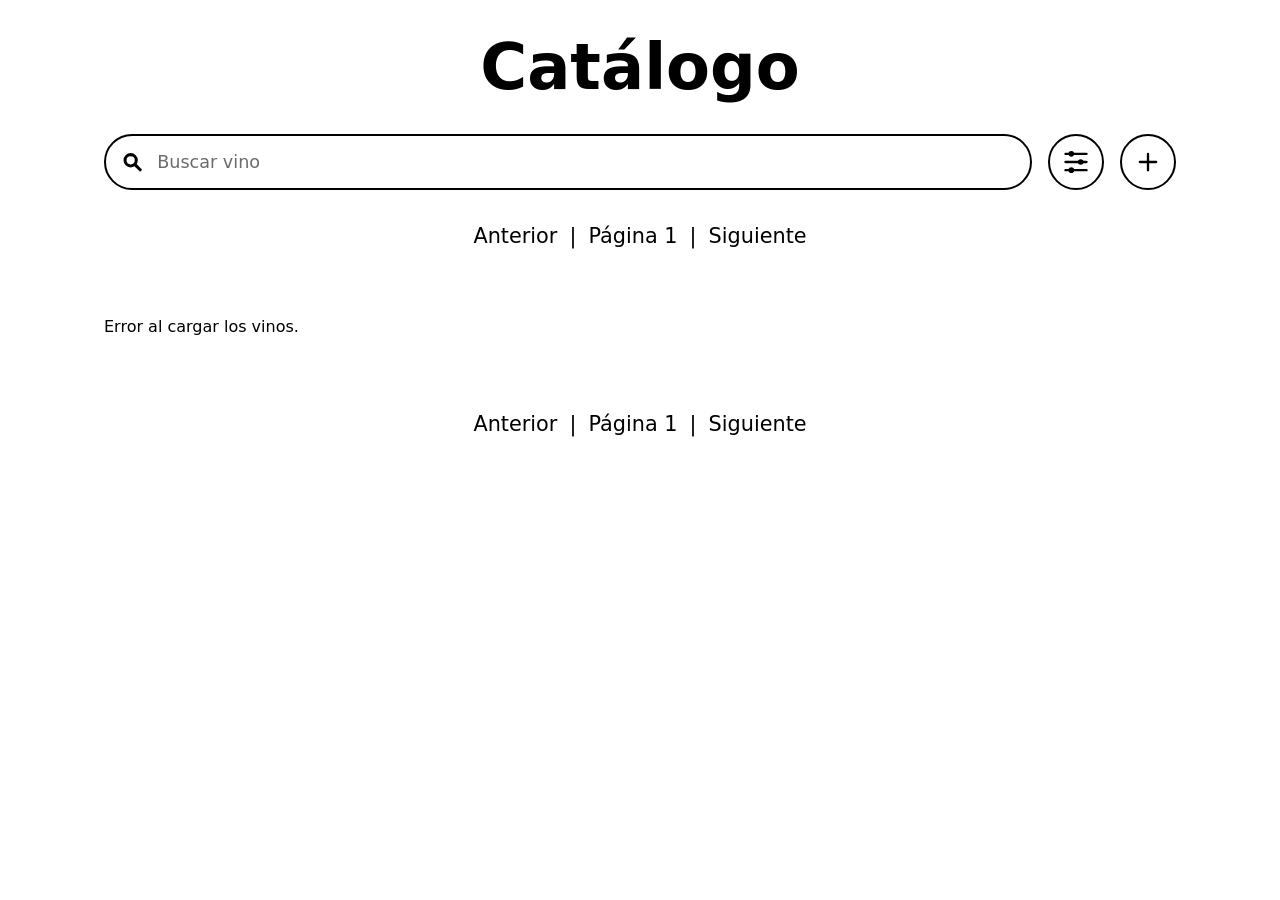
<file: front/index.html>
<!DOCTYPE html>
<html lang="es">
<head>
  <meta charset="utf-8">
  <meta name="viewport" content="width=device-width, initial-scale=1">
  <title>Catálogo de vinos</title>
  <link rel="stylesheet" href="styles.css">
</head>
<body>
  <main class="pagina">
    <h1 class="titulo">Catálogo</h1>

    <div class="herramientas">
      <form class="buscador" role="search" action="#">
        <label class="solo-lectores" for="buscar">Buscar vino</label>
        <svg class="buscador__icono" viewBox="0 0 24 24" aria-hidden="true">
          <circle cx="10" cy="10" r="6.5" fill="none" stroke="currentColor" stroke-width="3.5"/>
          <path d="M15 15l6 6" stroke="currentColor" stroke-width="3.5" stroke-linecap="round"/>
        </svg>
        <input id="buscar" type="search" name="q" placeholder="Buscar vino">
      </form>

      <button class="filtro" type="button" aria-label="Filtrar vinos">
        <svg viewBox="0 0 24 24" aria-hidden="true">
          <path d="M3 5h18M3 12h18M3 19h18" stroke="currentColor" stroke-width="2" stroke-linecap="round"/>
          <circle cx="8" cy="5" r="2.4" fill="currentColor"/>
          <circle cx="16" cy="12" r="2.4" fill="currentColor"/>
          <circle cx="8" cy="19" r="2.4" fill="currentColor"/>
        </svg>
      </button>
      <div class="contenedor-mas" style="position: relative;">
        <!--botón + -->
        <button type="button" id="btn-opciones-mas" class="filtro btn-mas" aria-label="Opciones de creación">
          <svg viewBox="0 0 24 24" fill="none" stroke="currentColor" stroke-width="2">
            <path stroke-linecap="round" stroke-linejoin="round" d="M12 5v14M5 12h14"/>
          </svg>
        </button>
        
        <!-- El menú desplegable oculto -->
        <ul id="menu-mas" class="menu-mas">
          <li>
            <a href="agregar.html">Nuevo Vino</a>
          </li>
          <li>
            <a href="transferencias.html">Transferencias</a>
          </li>
          <li>
            <a href="tablero.html">Tablero</a>
          </li>
        </ul>
      </div>
    </div>

<!-- Panel de Filtros -->
    <div id="panel-filtros" class="panel-filtros" style="display: none;">
      <div class="grupo-filtro">
        <label for="filtro-tipo">Tipo</label>
        <select id="filtro-tipo">
          <option value="">Todos</option>
          <option value="tinto">Tinto</option>
          <option value="blanco">Blanco</option>
          <option value="rosado">Rosado</option>
        </select>
      </div>
      <div class="grupo-filtro">
        <label for="filtro-cepa">Cepa</label>
        <input type="text" id="filtro-cepa" placeholder="Ej. Malbec">
      </div>
      <div class="grupo-filtro">
        <label for="filtro-bodega">Bodega (CUIT)</label>
        <input type="text" id="filtro-bodega" placeholder="Ej. 30-11111111-1">
      </div>
      <div class="grupo-filtro">
        <label for="filtro-anada">Añada</label>
        <input type="number" id="filtro-anada" placeholder="Ej. 2022">
      </div>
      <button id="btn-aplicar-filtros" class="btn-primario">Aplicar</button>
      <button id="btn-limpiar-filtros" class="btn-secundario">Limpiar</button>
    </div>
    
<!-- Paginación Arriba -->
    <nav class="paginacion" aria-label="Paginación superior" style="margin-top: 2rem; margin-bottom: 2rem;">
      <ul>
        <li><a href="#" class="btn-anterior" onclick="cambiarPagina(-1); return false;" rel="prev">Anterior</a></li>
        <li><span class="texto-pagina" aria-current="page">Página 1</span></li>
        <li><a href="#" class="btn-siguiente" onclick="cambiarPagina(1); return false;" rel="next">Siguiente</a></li>
      </ul>
    </nav>

    <ul class="lista" id="contenedor-vinos">
      <!-- Los vinos se inyectan acá -->
    </ul>

    <!-- Paginación Abajo -->
    <nav class="paginacion" aria-label="Paginación inferior">
      <ul>
        <li><a href="#" class="btn-anterior" onclick="cambiarPagina(-1); return false;" rel="prev">Anterior</a></li>
        <li><span class="texto-pagina" aria-current="page">Página 1</span></li>
        <li><a href="#" class="btn-siguiente" onclick="cambiarPagina(1); return false;" rel="next">Siguiente</a></li>
      </ul>
    </nav>
  </main>
  <script src="config.js"></script>
  <script src="api.js"></script>
  <script src="app.js"></script>
</body>
</html>
</file>
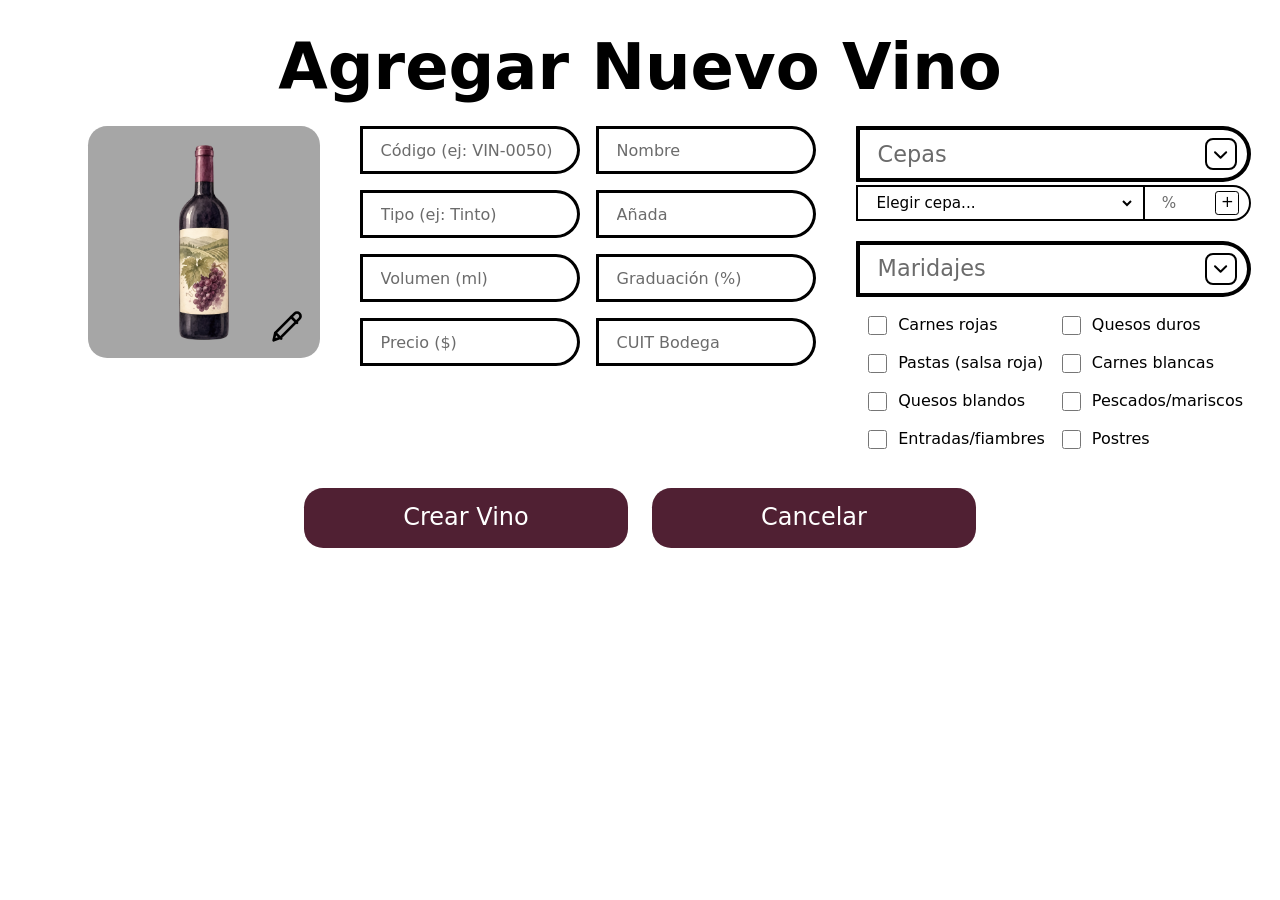
<file: front/agregar.html>
<!DOCTYPE html>
<html lang="es">
<head>
  <meta charset="utf-8">
  <meta name="viewport" content="width=device-width, initial-scale=1">
  <title>Nuevo Vino</title>
  <link rel="stylesheet" href="styles.css">
</head>
<body>
  <main class="pagina pagina--ancha">
    <h1 class="titulo">Agregar Nuevo Vino</h1>

    <form class="edicion" action="#">

      <!-- Foto (Por ahora estática, igual que en edición) -->
      <div class="foto">
        <img class="foto__botella" src="botella-grande.png" width="295" height="1168" alt="Botella">
        <label class="foto__editar" for="foto">
          <svg viewBox="0 0 24 24" aria-hidden="true"><path d="M4 20l1-4.5L16.5 4a2.1 2.1 0 013 3L8 18.5 4 20z" fill="none" stroke="currentColor" stroke-width="1.6" stroke-linejoin="round"/><path d="M14.5 6l3.5 3.5M5 15.5l3.5 3.5" fill="none" stroke="currentColor" stroke-width="1.6" stroke-linecap="round"/></svg>
          <span class="solo-lectores">Subir foto</span>
        </label>
        <input class="solo-lectores" id="foto" type="file" accept="image/*">
      </div>

      <!-- Datos: Agregamos el codigo_vino. Al ser 8 campos ahora, encajan perfecto en la grilla 2x4 -->
      <div class="campos">
        <label class="solo-lectores" for="codigo_vino">Código</label>
        <input class="entrada" id="codigo_vino" type="text" placeholder="Código (ej: VIN-0050)">

        <label class="solo-lectores" for="nombre">Nombre</label>
        <input class="entrada" id="nombre" type="text" placeholder="Nombre">

        <label class="solo-lectores" for="tipo">Tipo</label>
        <input class="entrada" id="tipo" type="text" placeholder="Tipo (ej: Tinto)">

        <label class="solo-lectores" for="anada">Añada</label>
        <input class="entrada" id="anada" type="number" placeholder="Añada">

        <label class="solo-lectores" for="volumen">Volumen</label>
        <input class="entrada" id="volumen" type="number" placeholder="Volumen (ml)">

        <label class="solo-lectores" for="graduacion">Graduación</label>
        <input class="entrada" id="graduacion" type="number" step="0.1" placeholder="Graduación (%)">

        <label class="solo-lectores" for="precio">Precio</label>
        <input class="entrada" id="precio" type="number" step="0.01" placeholder="Precio ($)">

        <label class="solo-lectores" for="cuit">Cuit de la Bodega</label>
        <input class="entrada" id="cuit" type="text" placeholder="CUIT Bodega">
      </div>

      <!-- Cepas y maridajes (El mismo sistema pulido) -->
      <div class="listas">
        <details class="desplegable" open>
          <summary class="desplegable__titulo">
            <span>Cepas</span>
            <span class="desplegable__flecha" aria-hidden="true"><svg viewBox="0 0 24 24"><path d="M5 9l7 7 7-7" fill="none" stroke="currentColor" stroke-width="2.5" stroke-linecap="round" stroke-linejoin="round"/></svg></span>
          </summary>
          <ul class="items" id="lista-cepas">
            <li class="item" id="fila-agregar-cepa">
              <select class="item__entrada" id="select-cepa" style="cursor: pointer; padding-right: 0;">
                <option value="" disabled selected>Elegir cepa...</option>
                <optgroup label="Tintas">
                  <option value="1">Malbec</option>
                  <option value="2">Cabernet Sauvignon</option>
                  <option value="3">Merlot</option>
                  <option value="4">Syrah</option>
                  <option value="5">Bonarda</option>
                  <option value="6">Tempranillo</option>
                  <option value="7">Pinot Noir</option>
                </optgroup>
                <optgroup label="Blancas">
                  <option value="8">Chardonnay</option>
                  <option value="9">Sauvignon Blanc</option>
                  <option value="10">Torrontés</option>
                  <option value="11">Chenin Blanc</option>
                  <option value="12">Semillón</option>
                </optgroup>
              </select>
              <input class="item__entrada" id="input-porcentaje" type="number" min="1" max="100" placeholder="%" style="max-width: 4rem; text-align: center; border-left: 2px solid var(--tinta); border-radius: 0;">
              <button class="item__boton" id="btn-add-cepa" type="button" aria-label="Agregar cepa">+</button>
            </li>
          </ul>
        </details>

        <details class="desplegable" open>
          <summary class="desplegable__titulo">
            <span>Maridajes</span>
            <span class="desplegable__flecha" aria-hidden="true"><svg viewBox="0 0 24 24"><path d="M5 9l7 7 7-7" fill="none" stroke="currentColor" stroke-width="2.5" stroke-linecap="round" stroke-linejoin="round"/></svg></span>
          </summary>
          <div id="lista-maridajes" style="display: grid; grid-template-columns: 1fr 1fr; gap: 0.8rem; padding: 1rem 0.5rem;">
            <label style="display: flex; align-items: center; gap: 0.5rem; cursor: pointer;"><input type="checkbox" name="maridaje" value="1" style="width: 1.2rem; height: 1.2rem; cursor: pointer;"> Carnes rojas</label>
            <label style="display: flex; align-items: center; gap: 0.5rem; cursor: pointer;"><input type="checkbox" name="maridaje" value="2" style="width: 1.2rem; height: 1.2rem; cursor: pointer;"> Quesos duros</label>
            <label style="display: flex; align-items: center; gap: 0.5rem; cursor: pointer;"><input type="checkbox" name="maridaje" value="3" style="width: 1.2rem; height: 1.2rem; cursor: pointer;"> Pastas (salsa roja)</label>
            <label style="display: flex; align-items: center; gap: 0.5rem; cursor: pointer;"><input type="checkbox" name="maridaje" value="4" style="width: 1.2rem; height: 1.2rem; cursor: pointer;"> Carnes blancas</label>
            <label style="display: flex; align-items: center; gap: 0.5rem; cursor: pointer;"><input type="checkbox" name="maridaje" value="5" style="width: 1.2rem; height: 1.2rem; cursor: pointer;"> Quesos blandos</label>
            <label style="display: flex; align-items: center; gap: 0.5rem; cursor: pointer;"><input type="checkbox" name="maridaje" value="6" style="width: 1.2rem; height: 1.2rem; cursor: pointer;"> Pescados/mariscos</label>
            <label style="display: flex; align-items: center; gap: 0.5rem; cursor: pointer;"><input type="checkbox" name="maridaje" value="7" style="width: 1.2rem; height: 1.2rem; cursor: pointer;"> Entradas/fiambres</label>
            <label style="display: flex; align-items: center; gap: 0.5rem; cursor: pointer;"><input type="checkbox" name="maridaje" value="8" style="width: 1.2rem; height: 1.2rem; cursor: pointer;"> Postres</label>
          </div>
        </details>
      </div>

      <p class="error" id="caja-error" aria-live="polite" style="display: none;"></p>

      <div class="botones">
        <button id="btn-crear" class="boton" type="button">Crear Vino</button>
        <a class="boton" href="index.html">Cancelar</a>
      </div>
    </form>
  </main>
  
  <script src="config.js"></script>
  <script src="api.js"></script>
  <script src="agregar.js"></script>
</body>
</html>
</file>
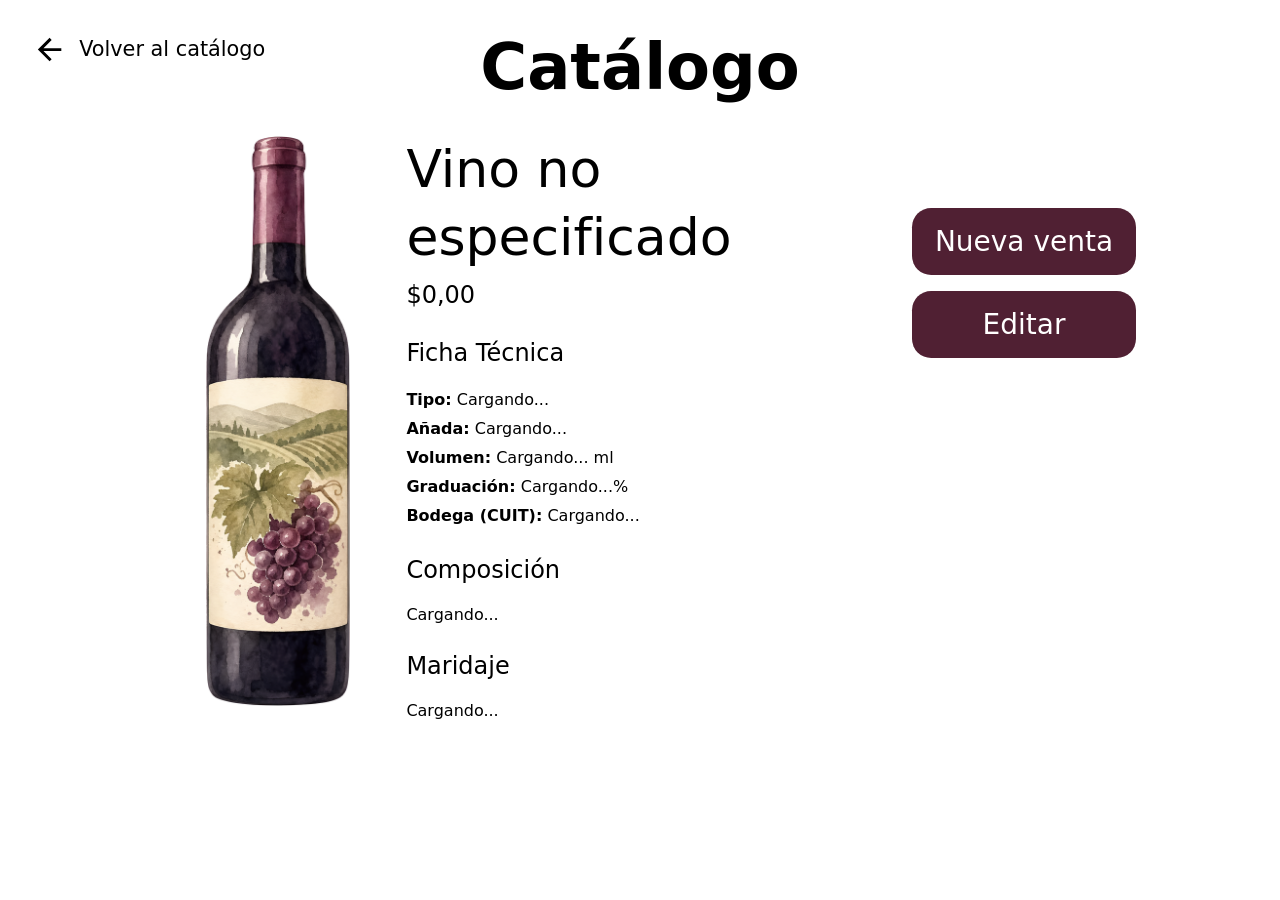
<file: front/detalle.html>
<!DOCTYPE html>
<html lang="es">
<head>
  <meta charset="utf-8">
  <meta name="viewport" content="width=device-width, initial-scale=1">
  <title>Detalle de vino</title>
  <link rel="stylesheet" href="styles.css">
</head>
<body>
  <!-- 1. Agregamos la clase pagina-detalle -->
  <main class="pagina pagina-detalle">
    
    <!-- 2. Botón volver al principio del main -->
    <a href="index.html" class="volver" style="margin-bottom: 1.5rem;">
      <svg class="volver__icono" viewBox="0 0 24 24" aria-hidden="true" style="width: 2.2rem; height: 2.2rem;">
        <path d="M20 11H7.83l5.59-5.59L12 4l-8 8 8 8 1.41-1.41L7.83 13H20v-2z" fill="currentColor"/>
      </svg>
      Volver al catálogo
    </a>

    <h1 class="titulo">Catálogo</h1>

    <article class="detalle">
      <img class="detalle__botella" src="botella-grande.png" width="295" height="1168" alt="Botella">

      <!-- Columna central: Los datos restaurados -->
      <div class="detalle__datos">
        <h2 class="detalle__nombre">Nombre vino</h2>
        <p class="detalle__precio">$0,00</p>
        
        <section class="detalle__seccion">
          <h3>Ficha Técnica</h3>
          <ul style="list-style: none; padding: 0; line-height: 1.8;">
            <li><strong>Tipo:</strong> <span id="vino-tipo">Cargando...</span></li>
            <li><strong>Añada:</strong> <span id="vino-anada">Cargando...</span></li>
            <li><strong>Volumen:</strong> <span id="vino-volumen">Cargando...</span> ml</li>
            <li><strong>Graduación:</strong> <span id="vino-graduacion">Cargando...</span>%</li>
            <li><strong>Bodega (CUIT):</strong> <span id="vino-cuit">Cargando...</span></li>
          </ul>
        </section>

        <section class="detalle__seccion">
          <h3>Composición</h3>
          <p id="vino-composicion">Cargando...</p>
        </section>

        <section class="detalle__seccion">
          <h3>Maridaje</h3>
          <p id="vino-maridaje">Cargando...</p>
        </section>
      </div>

      <!-- Tercera columna: Botones -->
      <div class="acciones">
        <a id="btn-nueva-venta" class="boton" href="#">Nueva venta</a>
        <a id="btn-editar" class="boton" href="#">Editar</a>
      </div>
    </article>
  </main>
  
  <!-- Vinculamos la API y el nuevo script de esta pantalla -->
  <script src="config.js"></script>
  <script src="api.js"></script>
  <script src="detalle.js"></script>
</body>
</html>
</file>
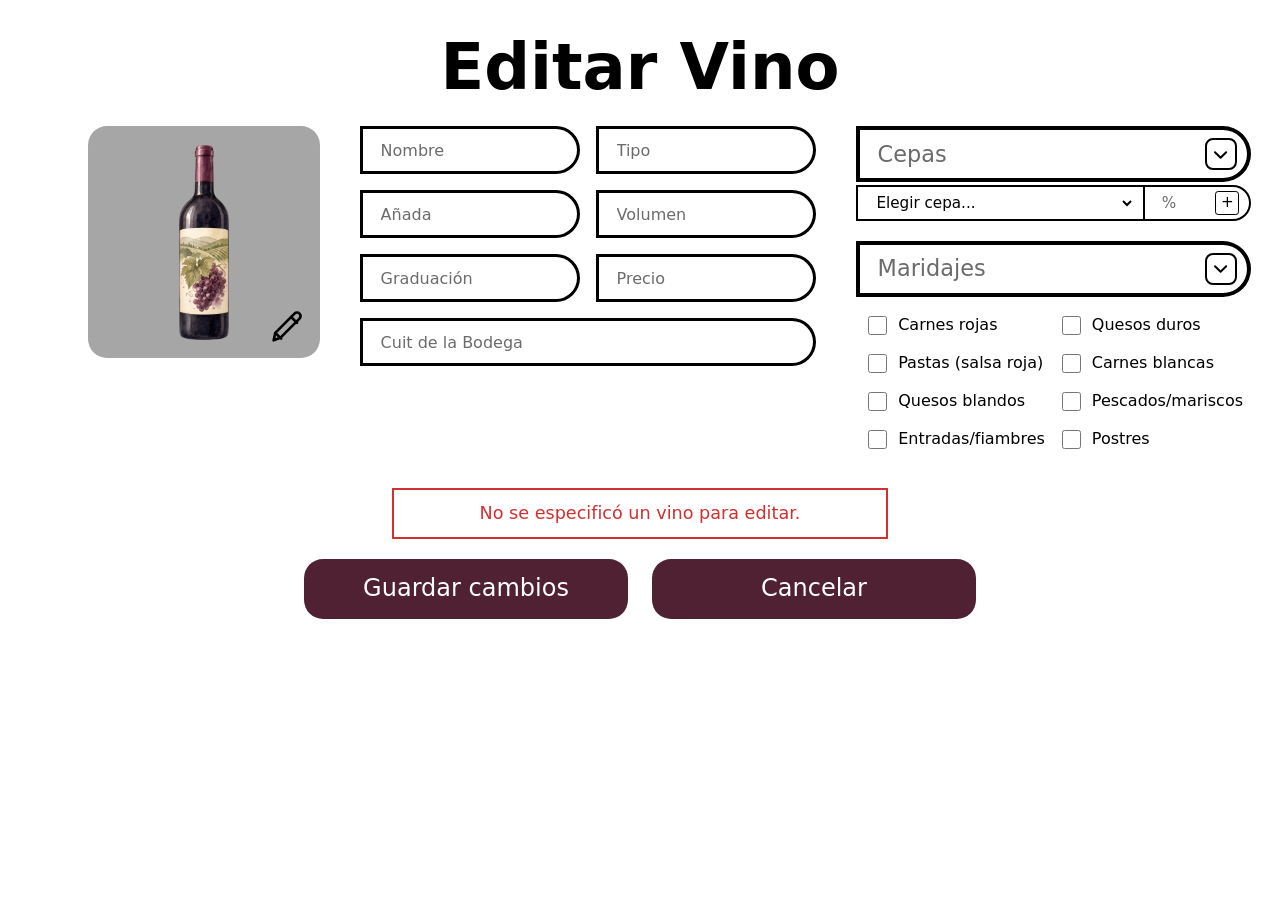
<file: front/editar.html>
<!DOCTYPE html>
<html lang="es">
<head>
  <meta charset="utf-8">
  <meta name="viewport" content="width=device-width, initial-scale=1">
  <title>Editar vino</title>
  <link rel="stylesheet" href="styles.css">
</head>
<body>
  <main class="pagina pagina--ancha">
    <h1 class="titulo">Editar Vino</h1>

    <form class="edicion" action="#">

      <!-- Foto -->
      <div class="foto">
        <img class="foto__botella" src="botella-grande.png" width="295" height="1168"
             alt="Botella de vino tinto con etiqueta de uvas y viñedo">
        <label class="foto__editar" for="foto">
          <svg viewBox="0 0 24 24" aria-hidden="true">
            <path d="M4 20l1-4.5L16.5 4a2.1 2.1 0 013 3L8 18.5 4 20z" fill="none" stroke="currentColor" stroke-width="1.6" stroke-linejoin="round"/>
            <path d="M14.5 6l3.5 3.5M5 15.5l3.5 3.5" fill="none" stroke="currentColor" stroke-width="1.6" stroke-linecap="round"/>
          </svg>
          <span class="solo-lectores">Cambiar foto</span>
        </label>
        <input class="solo-lectores" id="foto" name="foto" type="file" accept="image/*">
      </div>

      <!-- Datos -->
      <div class="campos">
        <label class="solo-lectores" for="nombre">Nombre</label>
        <input class="entrada" id="nombre" name="nombre" type="text" placeholder="Nombre">

        <label class="solo-lectores" for="tipo">Tipo</label>
        <input class="entrada" id="tipo" name="tipo" type="text" placeholder="Tipo">

        <label class="solo-lectores" for="anada">Añada</label>
        <input class="entrada" id="anada" name="anada" type="text" inputmode="numeric" placeholder="Añada">

        <label class="solo-lectores" for="volumen">Volumen</label>
        <input class="entrada" id="volumen" name="volumen" type="text" inputmode="decimal" placeholder="Volumen">

        <label class="solo-lectores" for="graduacion">Graduación</label>
        <input class="entrada" id="graduacion" name="graduacion" type="text" inputmode="decimal" placeholder="Graduación">

        <label class="solo-lectores" for="precio">Precio</label>
        <input class="entrada" id="precio" name="precio" type="text" inputmode="decimal" placeholder="Precio">

        <label class="solo-lectores" for="cuit">Cuit de la Bodega</label>
        <input class="entrada entrada--completa" id="cuit" name="cuit" type="text" inputmode="numeric" placeholder="Cuit de la Bodega">
      </div>

      <!-- Cepas y maridajes -->
      <div class="listas">
        <details class="desplegable" open>
          <summary class="desplegable__titulo">
            <span>Cepas</span>
            <span class="desplegable__flecha" aria-hidden="true">
              <svg viewBox="0 0 24 24"><path d="M5 9l7 7 7-7" fill="none" stroke="currentColor" stroke-width="2.5" stroke-linecap="round" stroke-linejoin="round"/></svg>
            </span>
          </summary>
          <!-- ID lista-cepas -->
          <ul class="items" id="lista-cepas">
            <li class="item" id="fila-agregar-cepa">
              <!-- Desplegable de cepas -->
              <select class="item__entrada" id="select-cepa" style="cursor: pointer; padding-right: 0;">
                <option value="" disabled selected>Elegir cepa...</option>
                <optgroup label="Tintas">
                  <option value="1">Malbec</option>
                  <option value="2">Cabernet Sauvignon</option>
                  <option value="3">Merlot</option>
                  <option value="4">Syrah</option>
                  <option value="5">Bonarda</option>
                  <option value="6">Tempranillo</option>
                  <option value="7">Pinot Noir</option>
                </optgroup>
                <optgroup label="Blancas">
                  <option value="8">Chardonnay</option>
                  <option value="9">Sauvignon Blanc</option>
                  <option value="10">Torrontés</option>
                  <option value="11">Chenin Blanc</option>
                  <option value="12">Semillón</option>
                </optgroup>
              </select>
              
              <!-- Campo numérico para el porcentaje -->
              <input class="item__entrada" id="input-porcentaje" type="number" min="1" max="100" placeholder="%" style="max-width: 4rem; text-align: center; border-left: 2px solid var(--tinta); border-radius: 0;">
              
              <!-- Agregamos un ID al botón para capturarlo en JS -->
              <button class="item__boton" id="btn-add-cepa" type="button" aria-label="Agregar cepa">+</button>
            </li>
          </ul>
        </details>

        <details class="desplegable" open>
          <summary class="desplegable__titulo">
            <span>Maridajes</span>
            <span class="desplegable__flecha" aria-hidden="true">
              <svg viewBox="0 0 24 24"><path d="M5 9l7 7 7-7" fill="none" stroke="currentColor" stroke-width="2.5" stroke-linecap="round" stroke-linejoin="round"/></svg>
            </span>
          </summary>
          <!-- Checklist de maridajes -->
          <div id="lista-maridajes" style="display: grid; grid-template-columns: 1fr 1fr; gap: 0.8rem; padding: 1rem 0.5rem;">
            <label style="display: flex; align-items: center; gap: 0.5rem; cursor: pointer;">
              <input type="checkbox" name="maridaje" value="1" style="width: 1.2rem; height: 1.2rem; cursor: pointer;"> Carnes rojas
            </label>
            <label style="display: flex; align-items: center; gap: 0.5rem; cursor: pointer;">
              <input type="checkbox" name="maridaje" value="2" style="width: 1.2rem; height: 1.2rem; cursor: pointer;"> Quesos duros
            </label>
            <label style="display: flex; align-items: center; gap: 0.5rem; cursor: pointer;">
              <input type="checkbox" name="maridaje" value="3" style="width: 1.2rem; height: 1.2rem; cursor: pointer;"> Pastas (salsa roja)
            </label>
            <label style="display: flex; align-items: center; gap: 0.5rem; cursor: pointer;">
              <input type="checkbox" name="maridaje" value="4" style="width: 1.2rem; height: 1.2rem; cursor: pointer;"> Carnes blancas
            </label>
            <label style="display: flex; align-items: center; gap: 0.5rem; cursor: pointer;">
              <input type="checkbox" name="maridaje" value="5" style="width: 1.2rem; height: 1.2rem; cursor: pointer;"> Quesos blandos
            </label>
            <label style="display: flex; align-items: center; gap: 0.5rem; cursor: pointer;">
              <input type="checkbox" name="maridaje" value="6" style="width: 1.2rem; height: 1.2rem; cursor: pointer;"> Pescados/mariscos
            </label>
            <label style="display: flex; align-items: center; gap: 0.5rem; cursor: pointer;">
              <input type="checkbox" name="maridaje" value="7" style="width: 1.2rem; height: 1.2rem; cursor: pointer;"> Entradas/fiambres
            </label>
            <label style="display: flex; align-items: center; gap: 0.5rem; cursor: pointer;">
              <input type="checkbox" name="maridaje" value="8" style="width: 1.2rem; height: 1.2rem; cursor: pointer;"> Postres
            </label>
          </div>
        </details>
      </div>

      <p class="error" id="caja-error" aria-live="polite" style="display: none;"></p>

      <div class="botones">
        <button id="btn-guardar" class="boton" type="button">Guardar cambios</button>
        <a id="btn-cancelar" class="boton" href="detalle.html">Cancelar</a>
      </div>
    </form>
  </main>
  
  <script src="config.js"></script>
  <script src="api.js"></script>
  <script src="editar.js"></script>
</body>
</html>
</file>
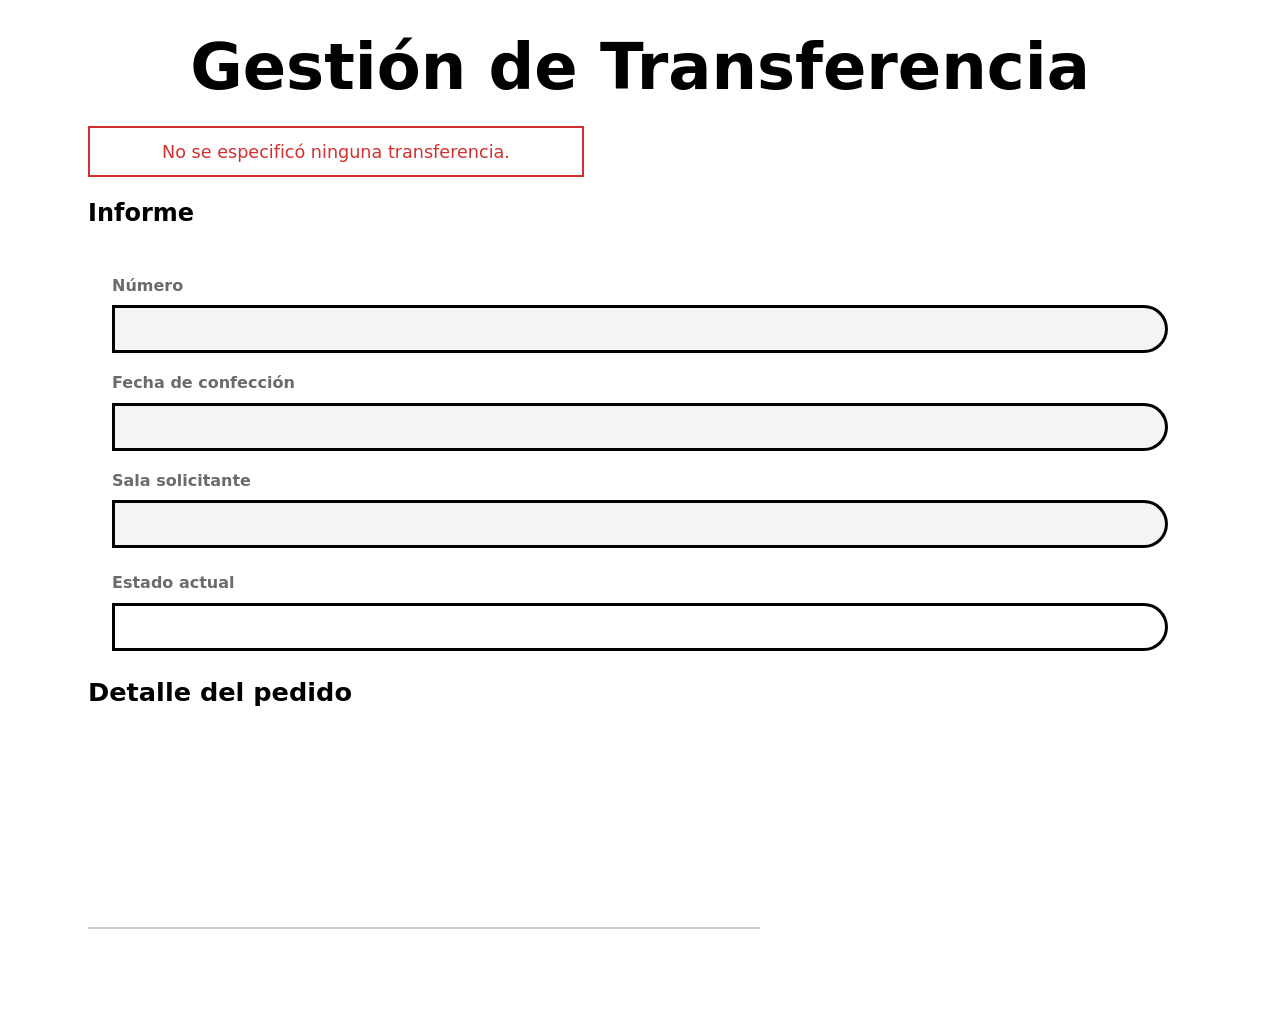
<file: front/gestion-transferencia.html>
<!DOCTYPE html>
<html lang="es">
<head>
  <meta charset="utf-8">
  <meta name="viewport" content="width=device-width, initial-scale=1">
  <title>Gestionar Transferencia</title>
  <link rel="stylesheet" href="styles.css">
</head>
<body>
  <main class="pagina pagina--ancha">
    <h1 class="titulo">Gestión de Transferencia</h1>

    <div class="error" id="caja-error" style="display: none;"></div>

    <form class="transferencia" action="#">
      <!-- Columna Izquierda: Informe -->
      <section class="informe">
        <h2 class="informe__titulo">Informe</h2>
        <div class="informe__campos" style="padding: 1.5rem;">
          
          <div style="display: grid; gap: 0.5rem; margin-bottom: 1.2rem;">
            <label for="nro-transferencia" style="font-weight: bold; color: var(--placeholder);">Número</label>
            <input class="entrada" id="nro-transferencia" type="text" disabled style="background: #f3f4f6;">
          </div>
          
          <div style="display: grid; gap: 0.5rem; margin-bottom: 1.2rem;">
            <label for="fecha-transferencia" style="font-weight: bold; color: var(--placeholder);">Fecha de confección</label>
            <input class="entrada" id="fecha-transferencia" type="text" disabled style="background: #f3f4f6;">
          </div>

          <div style="margin-bottom: 1.5rem;">
            <label for="sala-destino" style="font-weight: bold; color: var(--placeholder); display: block; margin-bottom: 0.5rem;">Sala solicitante</label>
            
            <!-- Vista Solo Lectura (Para Terminado/Procesado) -->
            <input class="entrada" id="sala-destino-readonly" type="text" disabled style="background: #f3f4f6; width: 100%;">
            
            <!-- Buscador (Solo para En Confección) -->
            <div id="contenedor-editar-sala" style="display: none; position: relative;">
              <input class="buscar" id="sala-destino" type="search" placeholder="Buscar otra sala para cambiar..." autocomplete="off" style="width: 100%;">
              <ul class="items" id="lista-salas" style="display: none; position: absolute; width: 100%; top: 100%; background: #fff; z-index: 10; border: 2px solid var(--tinta); max-height: 150px; overflow-y: auto; margin-top: 4px; padding: 0;"></ul>
            </div>
          </div>

          <div style="display: grid; gap: 0.5rem;">
            <label for="estado-transferencia" style="font-weight: bold; color: var(--placeholder);">Estado actual</label>
            <input class="entrada" id="estado-transferencia" type="text" disabled style="font-weight: bold;">
          </div>
        </div>
      </section>

      <!-- Columna Derecha: Vinos solicitados -->
      <section>
        <h2 style="font-size: 1.6rem; margin-top: 0; margin-bottom: 1.5rem;">Detalle del pedido</h2>
        
        <!-- Buscador de vinos (Se oculta si no está en confección) -->
        <div id="seccion-agregar-vino" style="display: none; align-items: center; border: 3px solid var(--tinta); border-radius: 999px; padding: 0.3rem 0.4rem 0.3rem 1.2rem; background: var(--papel); position: relative; margin-bottom: 2rem;">
          <input id="buscar-vino" type="search" placeholder="Buscar vino por código o nombre..." autocomplete="off" style="flex: 1; border: none; outline: none; background: transparent; font-size: 1.1rem; min-width: 0;">
          <ul class="items" id="lista-vinos" style="display: none; position: absolute; width: 100%; top: 100%; left: 0; background: #fff; z-index: 20; border: 2px solid var(--tinta); border-radius: 8px; max-height: 200px; overflow-y: auto; margin-top: 8px; padding: 0; box-shadow: 0 4px 12px rgba(0,0,0,0.1);"></ul>
          <div style="width: 2px; height: 2rem; background: var(--tinta); margin: 0 0.5rem;"></div>
          <input id="cantidad-vino" type="number" min="1" placeholder="Cant." style="width: 5rem; text-align: center; border: none; outline: none; background: transparent; font-size: 1.1rem; font-weight: bold;">
          <button id="btn-add-renglon" type="button" style="display: grid; place-items: center; width: 2.8rem; height: 2.8rem; border-radius: 50%; background: var(--vino); color: white; border: none; font-size: 1.8rem; cursor: pointer; line-height: 1; margin-left: 0.5rem; flex: none;">+</button>
        </div>

        <ul id="lista-renglones" class="renglones" style="margin-top: 1rem; min-height: 10rem;">
          <!-- Se inyectan desde JS -->
        </ul>
      </section>

      <!-- Botones de Acción (Dinámicos según el estado) -->
      <div class="botones botones--tres" style="grid-column: 1 / -1; margin-top: 2rem; border-top: 2px solid #ccc; padding-top: 2rem;" id="contenedor-botones">
        <!-- JS inyectará los botones correspondientes aquí -->
      </div>
    </form>
  </main>

  <script src="config.js"></script>
  <script src="api.js"></script>
  <script src="gestion-transferencia.js"></script>
</body>
</html>
</file>
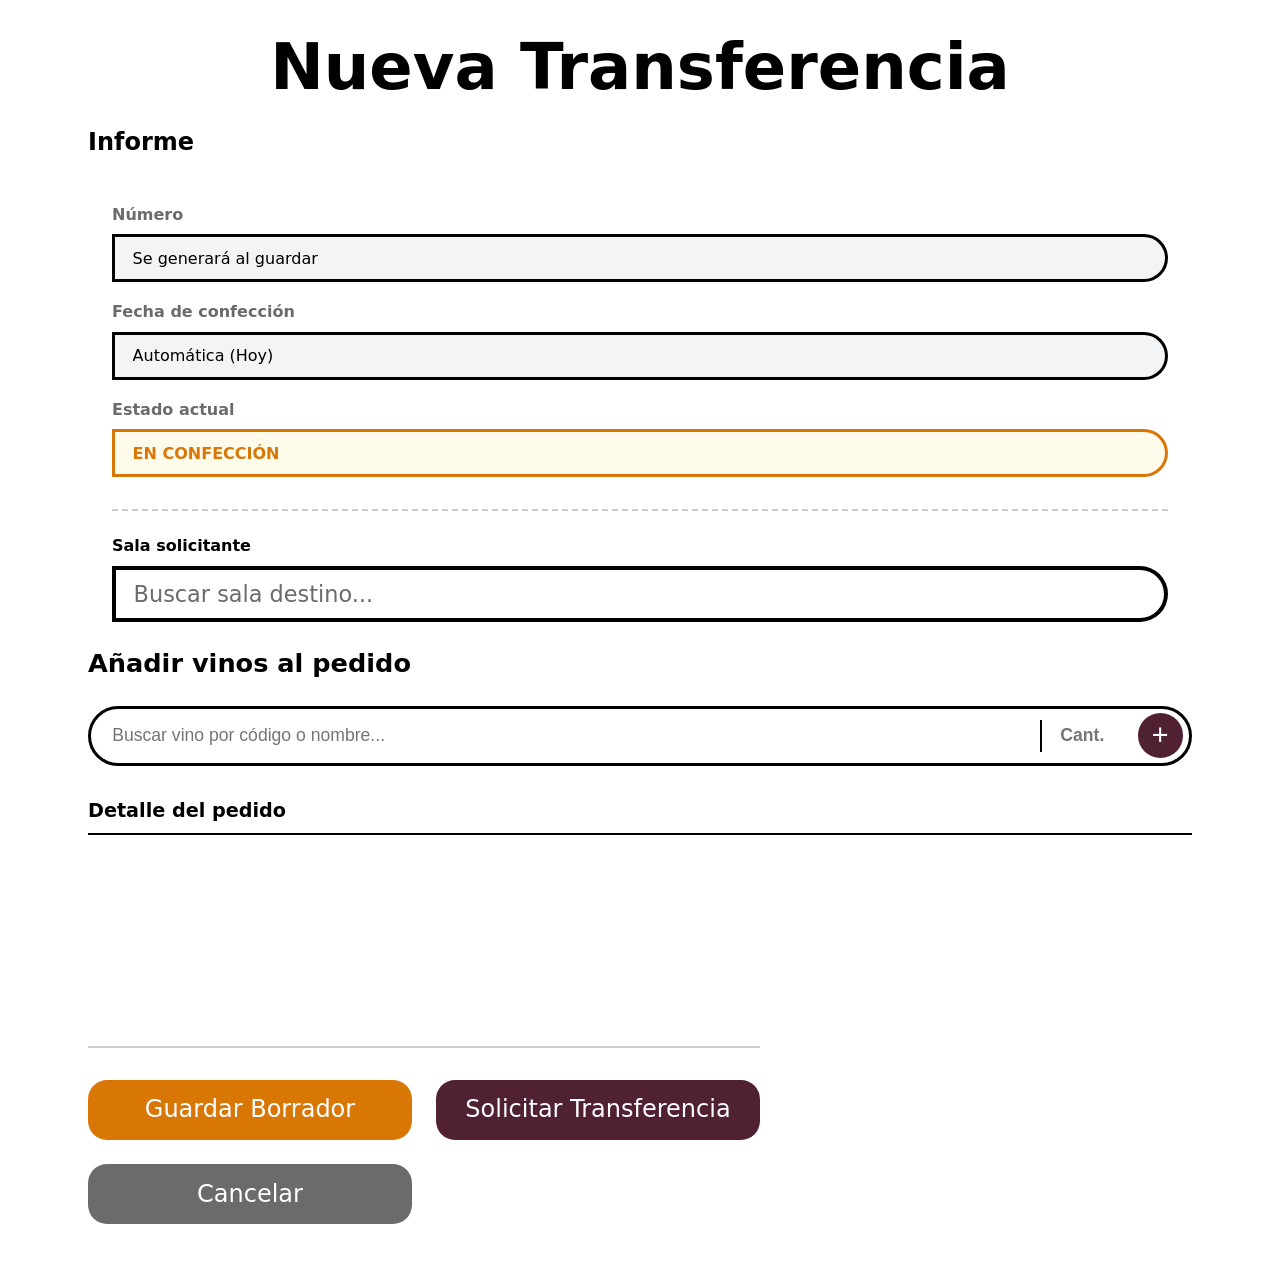
<file: front/nueva-transferencia.html>
<!DOCTYPE html>
<html lang="es">
<head>
  <meta charset="utf-8">
  <meta name="viewport" content="width=device-width, initial-scale=1">
  <title>Nueva Transferencia</title>
  <link rel="stylesheet" href="styles.css">
</head>
<body>
  <main class="pagina pagina--ancha">
    <h1 class="titulo">Nueva Transferencia</h1>

    <div class="error" id="caja-error" style="display: none;"></div>

    <form class="transferencia" action="#">
      <!-- Columna Izquierda: Informe -->
      <section class="informe">
        <h2 class="informe__titulo">Informe</h2>
        <div class="informe__campos" style="padding: 1.5rem;">
          
          <div style="display: grid; gap: 0.5rem; margin-bottom: 1.2rem;">
            <label for="nro-transferencia" style="font-weight: bold; color: var(--placeholder);">Número</label>
            <input class="entrada" id="nro-transferencia" type="text" value="Se generará al guardar" disabled style="background: #f3f4f6;">
          </div>
          
          <div style="display: grid; gap: 0.5rem; margin-bottom: 1.2rem;">
            <label for="fecha-transferencia" style="font-weight: bold; color: var(--placeholder);">Fecha de confección</label>
            <input class="entrada" id="fecha-transferencia" type="text" value="Automática (Hoy)" disabled style="background: #f3f4f6;">
          </div>

          <div style="display: grid; gap: 0.5rem; margin-bottom: 1.5rem;">
            <label for="estado-transferencia" style="font-weight: bold; color: var(--placeholder);">Estado actual</label>
            <input class="entrada" id="estado-transferencia" type="text" value="EN CONFECCIÓN" disabled style="background: #fffbeb; color: #d97706; font-weight: bold; border-color: #d97706;">
          </div>
          
          <!-- Buscador de sala -->
          <div class="busqueda" style="margin-top: 2rem; border-top: 2px dashed #ccc; padding-top: 1.5rem;">
            <label for="sala-destino" style="font-weight: bold; display: block; margin-bottom: 0.5rem; color: var(--tinta);">Sala solicitante</label>
            <div style="position: relative;">
              <input class="buscar" id="sala-destino" type="search" placeholder="Buscar sala destino..." autocomplete="off" style="width: 100%;">
              <ul class="items" id="lista-salas" style="display: none; position: absolute; width: 100%; top: 100%; background: #fff; z-index: 10; border: 2px solid var(--tinta); max-height: 150px; overflow-y: auto; margin-top: 4px; padding: 0;"></ul>
            </div>
            <p id="sala-seleccionada" style="margin: 0.8rem 0 0; font-weight: bold; color: var(--vino); display: none; font-size: 1.1rem;"></p>
          </div>
        </div>
      </section>

      <!-- Columna Derecha: Vinos solicitados -->
      <section>
        <h2 style="font-size: 1.6rem; margin-top: 0; margin-bottom: 1.5rem;">Añadir vinos al pedido</h2>
        
        <!-- Buscador de vinos (Estilo cápsula blindado) -->
        <div style="display: flex; align-items: center; border: 3px solid var(--tinta); border-radius: 999px; padding: 0.3rem 0.4rem 0.3rem 1.2rem; background: var(--papel); position: relative; margin-bottom: 2rem;">
          
          <input id="buscar-vino" type="search" placeholder="Buscar vino por código o nombre..." autocomplete="off" style="flex: 1; border: none; outline: none; background: transparent; font-size: 1.1rem; min-width: 0;">
          
          <!-- Menú flotante de resultados -->
          <ul class="items" id="lista-vinos" style="display: none; position: absolute; width: 100%; top: 100%; left: 0; background: #fff; z-index: 20; border: 2px solid var(--tinta); border-radius: 8px; max-height: 200px; overflow-y: auto; margin-top: 8px; padding: 0; box-shadow: 0 4px 12px rgba(0,0,0,0.1);"></ul>
          
          <!-- Separador vertical -->
          <div style="width: 2px; height: 2rem; background: var(--tinta); margin: 0 0.5rem;"></div>
          
          <input id="cantidad-vino" type="number" min="1" placeholder="Cant." style="width: 5rem; text-align: center; border: none; outline: none; background: transparent; font-size: 1.1rem; font-weight: bold;">
          
          <button id="btn-add-renglon" type="button" style="display: grid; place-items: center; width: 2.8rem; height: 2.8rem; border-radius: 50%; background: var(--vino); color: white; border: none; font-size: 1.8rem; cursor: pointer; line-height: 1; margin-left: 0.5rem; flex: none;">+</button>
        </div>

        <!-- Lista de renglones agregados -->
        <h3 style="font-size: 1.2rem; border-bottom: 2px solid var(--tinta); padding-bottom: 0.5rem;">Detalle del pedido</h3>
        <ul id="lista-renglones" class="renglones" style="margin-top: 1rem; min-height: 10rem;">
          <!-- Aquí se inyectan los renglones agregados desde JS -->
        </ul>
      </section>

      <!-- Botones de Acción inferiores -->
      <div class="botones botones--tres" style="grid-column: 1 / -1; margin-top: 2rem; border-top: 2px solid #ccc; padding-top: 2rem;">
        <button type="button" class="boton" id="btn-borrador" style="background: #d97706;">Guardar Borrador</button>
        <button type="button" class="boton" id="btn-solicitar">Solicitar Transferencia</button>
        <a href="transferencias.html" class="boton" style="background: #6b6b6b; text-align: center; line-height: 3.75rem;">Cancelar</a>
      </div>
    </form>
  </main>

  <script src="config.js"></script>
  <script src="api.js"></script>
  <script src="nueva-transferencia.js"></script>
</body>
</html>
</file>
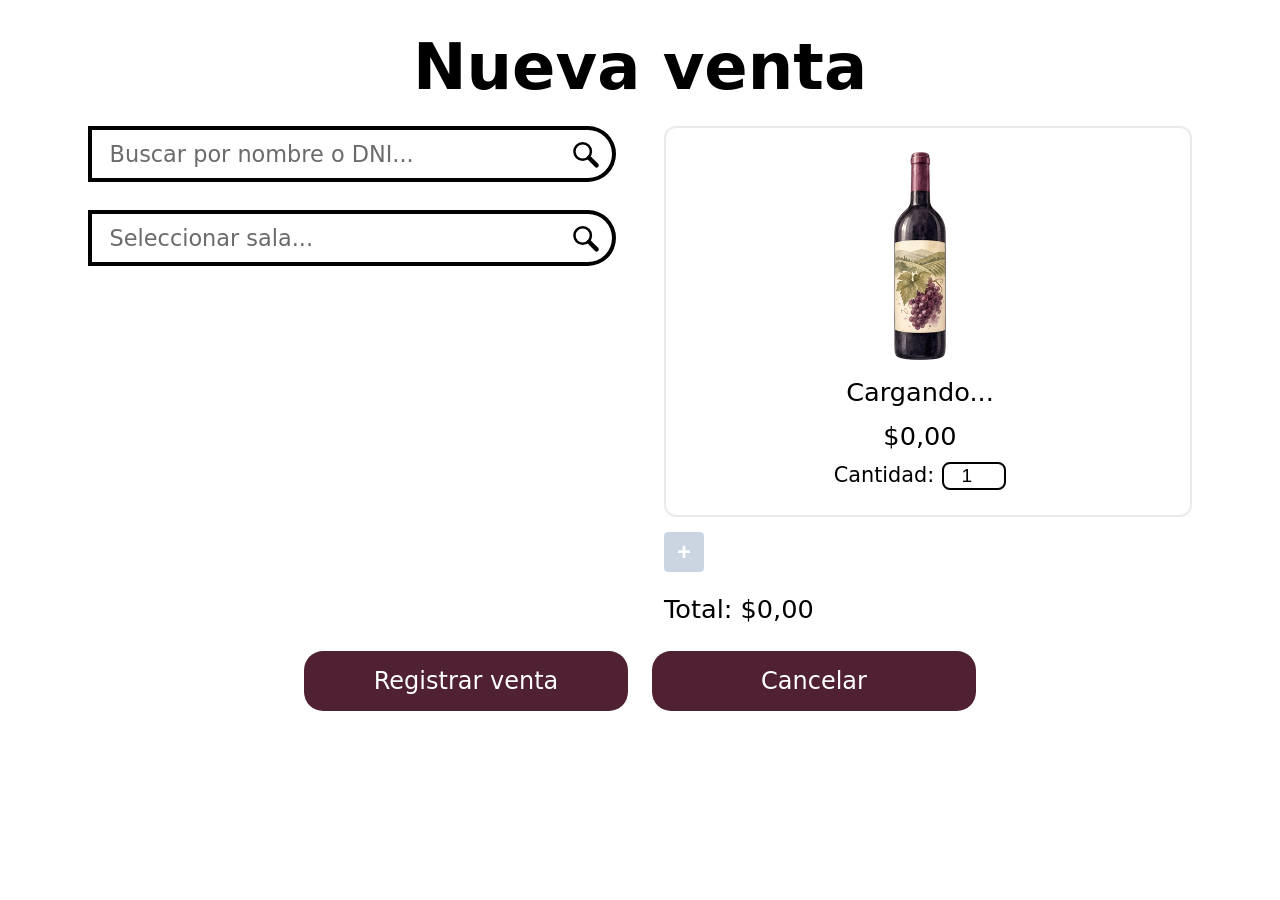
<file: front/nueva-venta.html>
<!DOCTYPE html>
<html lang="es">
<head>
  <meta charset="utf-8">
  <meta name="viewport" content="width=device-width, initial-scale=1">
  <title>Nueva venta</title>
  <link rel="stylesheet" href="styles.css">
</head>
<body>
  <main class="pagina pagina--ancha">
    <h1 class="titulo">Nueva venta</h1>

    <form class="venta" action="#">

      <!-- Cliente y sala de venta -->
      <div class="venta__cliente">
        
        <!-- 1. BLOQUE DEL CLIENTE -->
        <div class="grupo">
          <div class="busqueda">
            <label class="solo-lectores" for="cliente">Cliente</label>
            <input class="buscar" id="cliente" name="cliente" type="search" placeholder="Buscar por nombre o DNI..." autocomplete="off">
            <button class="busqueda__boton" type="button" aria-label="Buscar cliente">
              <svg viewBox="0 0 24 24" aria-hidden="true">
                <circle cx="10" cy="10" r="6.5" fill="none" stroke="currentColor" stroke-width="2"/>
                <path d="M15 15l6 6" stroke="currentColor" stroke-width="3.5" stroke-linecap="round"/>
              </svg>
            </button>
          </div>
          <!-- Etiqueta de confirmación -->
          <p id="cliente-seleccionado" style="margin: 0.5rem 0 0 1.2rem; color: var(--vino); font-weight: 600; font-size: 1.2rem; display: none;"></p>
          <!-- Desplegable -->
          <ul class="items" id="lista-clientes" aria-label="Resultados de clientes" style="display: none;">
          </ul>
        </div>

        <!-- 2. BLOQUE DE LA SALA DE VENTA -->
        <div class="grupo">
          <div class="busqueda">
            <label class="solo-lectores" for="sala">Sala de venta</label>
            <input class="buscar" id="sala" name="sala" type="search" placeholder="Seleccionar sala..." autocomplete="off">
            <button class="busqueda__boton" type="button" aria-label="Buscar sala de venta">
              <svg viewBox="0 0 24 24" aria-hidden="true">
                <circle cx="10" cy="10" r="6.5" fill="none" stroke="currentColor" stroke-width="2"/>
                <path d="M15 15l6 6" stroke="currentColor" stroke-width="3.5" stroke-linecap="round"/>
              </svg>
            </button>
          </div>
          <!-- Etiqueta de confirmación -->
          <p id="sala-seleccionada" style="margin: 0.5rem 0 0 1.2rem; color: var(--vino); font-weight: 600; font-size: 1.2rem; display: none;"></p>
          <!-- Desplegable -->
          <ul class="items" id="lista-salas" aria-label="Resultados de salas" style="display: none;">
          </ul>
        </div>
        
      </div>

      <!-- Vinos de la venta -->
      <section class="venta__detalle" aria-label="Vinos de la venta">
        <ul class="lineas">
          <li class="vino vino--venta">
            <img class="vino__botella" src="botella.png" width="101" height="400"
                 alt="Botella de vino tinto con etiqueta de uvas y viñedo">
            <div class="vino__datos">
              <h2 class="vino__nombre" id="venta-nombre">Cargando...</h2>
              <p class="vino__precio" id="venta-precio">$0,00</p>
              
              <p class="vino__cantidad" style="display: flex; align-items: center; gap: 0.5rem;">
                <label for="input-cantidad">Cantidad:</label>
                <input id="input-cantidad" type="number" min="1" value="1" style="width: 4rem; text-align: center; border: 2px solid var(--tinta); border-radius: 0.5rem; font-size: 1.2rem;">
              </p>
            </div>
          </li>
        </ul>

        <div id="contenedor-vinos">
    
            <!-- Aquí va el HTML que ya tienes para el PRIMER vino (el que trae por URL) -->
        <div class="vino-renglon">
        </div>

        </div>
        <button type="button" id="btn-agregar-renglon" class="btn-agregar-cuadrado" aria-label="Agregar otro vino">
            +
        </button>

        <p class="total">Total: $0,00</p>
      </section>

      <p class="error" aria-live="polite">ERROR BOX</p>

      <div class="botones">
        <button class="boton" type="submit">Registrar venta</button>
        <a class="boton" href="detalle.html">Cancelar</a>
      </div>
    </form>
  </main>
  <script src="config.js"></script>
  <script src="api.js"></script>
  <script src="nueva-venta.js"></script>
</body>
</body>
</html>
</file>
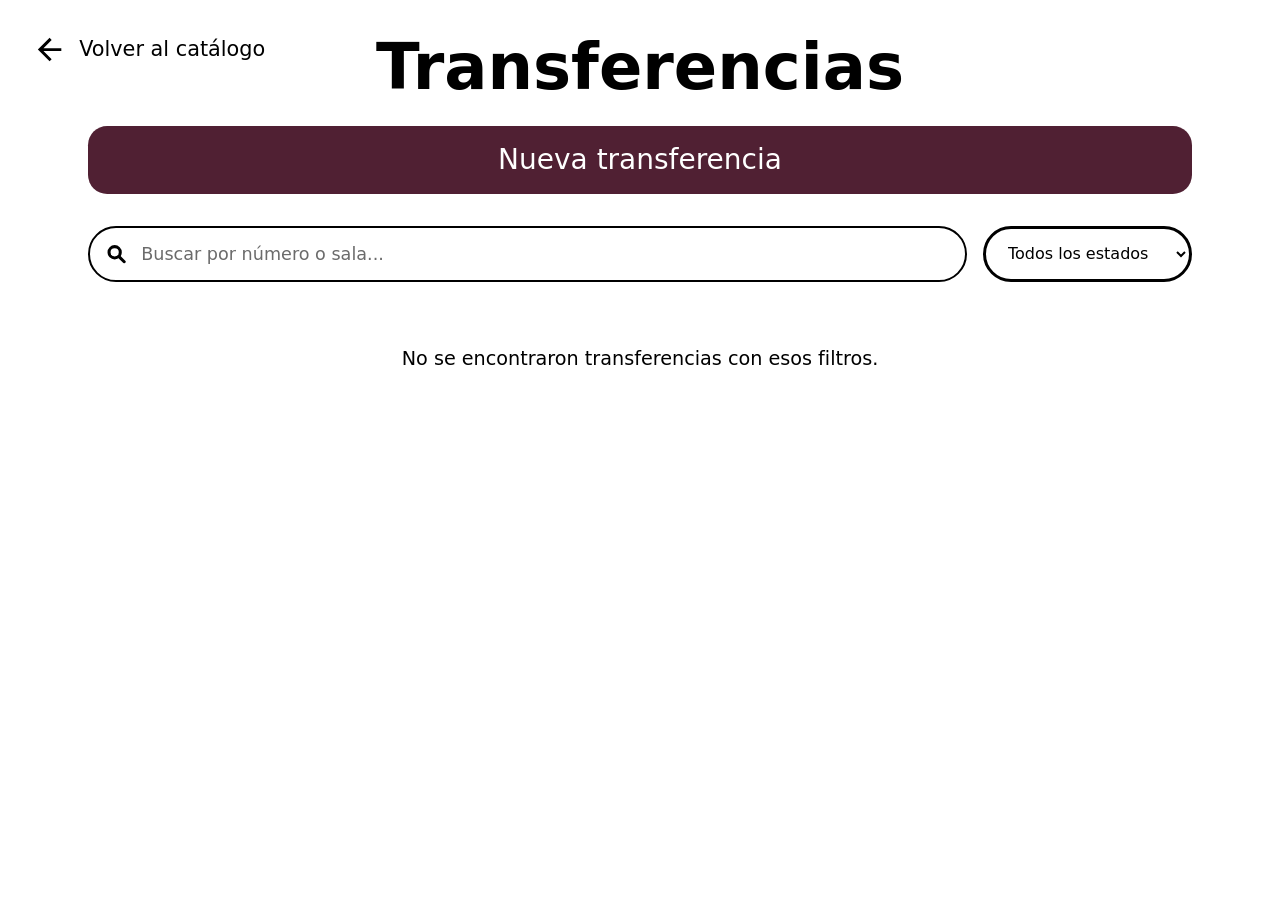
<file: front/transferencias.html>
<!DOCTYPE html>
<html lang="es">
<head>
  <meta charset="utf-8">
  <meta name="viewport" content="width=device-width, initial-scale=1">
  <title>Transferencias</title>
  <link rel="stylesheet" href="styles.css">
</head>
<body>
  <main class="pagina pagina--ancha pagina--tabla">
    
    <!-- Botón de volver arriba a la izquierda -->
    <a href="index.html" class="volver" style="margin-bottom: 1.5rem;">
      <svg class="volver__icono" viewBox="0 0 24 24" aria-hidden="true" style="width: 2.2rem; height: 2.2rem;">
        <path d="M20 11H7.83l5.59-5.59L12 4l-8 8 8 8 1.41-1.41L7.83 13H20v-2z" fill="currentColor"/>
      </svg>
      Volver al catálogo
    </a>

    <h1 class="titulo">Transferencias</h1>

    <!-- Botón con margen inferior agregado -->
    <a class="boton boton--ancha" href="nueva-transferencia.html" style="margin-bottom: 2rem;">Nueva transferencia</a>

    <!-- Consultor de transferencias -->
    <div class="herramientas" style="margin-bottom: 2rem;">
      <div class="buscador">
        <label class="solo-lectores" for="buscar-transferencia">Buscar transferencia</label>
        <svg class="buscador__icono" viewBox="0 0 24 24" aria-hidden="true">
          <circle cx="10" cy="10" r="6.5" fill="none" stroke="currentColor" stroke-width="3.5"></circle>
          <path d="M15 15l6 6" stroke="currentColor" stroke-width="3.5" stroke-linecap="round"></path>
        </svg>
        <input id="buscar-transferencia" type="search" placeholder="Buscar por número o sala...">
      </div>
      
      <!-- Filtro por estado -->
      <select id="filtro-estado" class="entrada" style="flex: none; width: auto; height: 3.5rem; border-radius: 999px; cursor: pointer;">
        <option value="">Todos los estados</option>
        <option value="en_confeccion">En confección</option>
        <option value="terminado">Terminado</option>
        <option value="procesado">Procesado</option>
      </select>
    </div>

    <!-- Contenedor donde JS inyectará las tarjetas de transferencia -->
    <ul id="lista-transferencias" style="list-style: none; padding: 0; margin: 0; display: grid; gap: 1.5rem;">
      <!-- Se llena con JavaScript -->
    </ul>
  </main>

  <script src="config.js"></script>
  <script src="api.js"></script>
  <script src="transferencias.js"></script>
</body>
</html>
</file>
<file: front/styles.css>
*, *::before, *::after { box-sizing: border-box; }

:root {
  --tinta: #000;
  --papel: #fff;
  --placeholder: #6b6b6b;
  --trazo: 2px;
  --alto-control: 3.5rem;
  --fuente: "Open Sans", "Segoe UI", system-ui, -apple-system, Roboto,
            "Helvetica Neue", Arial, sans-serif;
}

body {
  margin: 0;
  background: var(--papel);
  color: var(--tinta);
  font-family: var(--fuente);
  line-height: 1.4;
}

:focus-visible {
  outline: 3px solid var(--tinta);
  outline-offset: 3px;
}

.solo-lectores {
  position: absolute;
  width: 1px;
  height: 1px;
  overflow: hidden;
  clip-path: inset(50%);
  white-space: nowrap;
}

.pagina {
  max-width: 70rem; 
  margin: 0 auto;
  padding: 2rem 1.5rem 3.5rem;
}

/* Título */
.titulo {
  margin: 0 0 2rem;
  text-align: center;
  font-size: clamp(2.5rem, 9vw, 4rem);
  font-weight: 700;
  line-height: 1.1;
}

/* Buscador + botón de filtros + agregar vino*/
.herramientas {
  display: flex;
  align-items: center;
  gap: 1rem;
}

.buscador {
  position: relative;
  flex: 1;
}

.buscador__icono {
  position: absolute;
  left: 1.1rem;
  top: 50%;
  width: 1.3rem;
  height: 1.3rem;
  transform: translateY(-50%);
  pointer-events: none;
}

.buscador input {
  width: 100%;
  height: var(--alto-control);
  padding: 0 1.25rem 0 3.2rem;
  border: var(--trazo) solid var(--tinta);
  border-radius: 999px;
  background: transparent;
  color: inherit;
  font: inherit;
  font-size: 1.1rem;
  -webkit-appearance: none;
  appearance: none;
}

.buscador input::placeholder {
  color: var(--placeholder);
  opacity: 1;
}

.filtro {
  flex: none;
  display: grid;
  place-items: center;
  width: var(--alto-control);
  height: var(--alto-control);
  padding: 0;
  border: var(--trazo) solid var(--tinta);
  border-radius: 50%;
  background: transparent;
  color: inherit;
  cursor: pointer;
}

.filtro svg {
  width: 1.75rem;
  height: 1.75rem;
}

.btn-agregar-redondo {
  flex: none;
  display: grid;
  place-items: center;
  width: var(--alto-control);
  height: var(--alto-control);
  padding: 0;
  border: var(--trazo) solid var(--tinta);
  border-radius: 50%;
  background: #502033;
  color: #fff; 
  font-size: 1.8rem;
  font-weight: 300;
  text-decoration: none;
  cursor: pointer;
  transition: opacity 0.2s ease;
}

.btn-agregar-redondo:hover {
  opacity: 0.85;
}

.btn-agregar-redondo svg {
  width: 1.75rem;
  height: 1.75rem;
}

/* Lista de vinos */
.lista {
  margin: 3rem 0 0;
  padding: 0;
  list-style: none;
  display: grid;
  grid-template-columns: repeat(3, 1fr);
  gap: 3rem 1.5rem;
}

.vino {
  display: flex;
  flex-direction: column;
  align-items: center;
  text-align: center;
  padding: 1.5rem 1rem;
  border: var(--trazo) solid #eaeaea;
  border-radius: 12px;
  background: var(--papel);
}

.vino + .vino {
  margin-top: 0;
}

.vino__botella {
  display: block;
  flex: none;
  height: 14rem;
  width: auto;
  aspect-ratio: 101 / 400;
  object-fit: contain;
}

.vino__datos {
  padding-top: 1rem;
}

.vino__nombre {
  margin: 0;
  font-size: 1.6rem;
  font-weight: 400;
  line-height: 1.3;
}

.vino__precio {
  margin: 0.6rem 0 0.4rem;
  font-size: 1.6rem;
}

.vino__enlace {
  color: inherit;
  font-size: 1.3rem;
  text-decoration: none;
}

.vino__enlace:hover {
  text-decoration: underline;
}

/* Paginación */
.paginacion {
  margin-top: 3.5rem;
  font-size: 1.3rem;
  text-align: center;
}

.paginacion ul {
  display: flex;
  flex-wrap: wrap;
  justify-content: center;
  margin: 0;
  padding: 0;
  list-style: none;
}

.paginacion li + li::before {
  content: "|";
  content: "|" / "";
  margin: 0 0.75rem;
}

.paginacion a {
  color: inherit;
  text-decoration: none;
}

.paginacion a:hover {
  text-decoration: underline;
}

/* Panel de Filtros */
.panel-filtros {
  display: flex;
  flex-wrap: wrap;
  gap: 1rem;
  margin-top: 1rem;
  padding: 1.5rem;
  background: #f9f9f9;
  border: var(--trazo) solid var(--tinta);
  border-radius: 12px;
  align-items: flex-end;
}

.grupo-filtro {
  display: flex;
  flex-direction: column;
  gap: 0.5rem;
  flex: 1;
  min-width: 120px;
}

.grupo-filtro label {
  font-weight: 600;
  font-size: 0.9rem;
}

.grupo-filtro input, .grupo-filtro select {
  height: var(--alto-control);
  padding: 0 0.75rem;
  border: var(--trazo) solid var(--tinta);
  border-radius: 8px;
  font-family: inherit;
  font-size: 1rem;
}

.btn-primario, .btn-secundario {
  height: var(--alto-control);
  padding: 0 1.5rem;
  border: var(--trazo) solid var(--tinta);
  border-radius: 8px;
  font-weight: 600;
  font-size: 1rem;
  cursor: pointer;
}

.btn-primario { background: var(--tinta); color: var(--papel); }
.btn-secundario { background: transparent; color: var(--tinta); }
.btn-primario:hover { opacity: 0.8; }

/* Pantallas pequeñas */
@media (max-width: 30rem) {
  .pagina { padding-inline: 1rem; }
  
  .lista { 
    margin-top: 3.5rem; 
    grid-template-columns: 1fr; /* Vuelve a 1 columna en celulares */
    gap: 2rem;
  }
  
  .vino { padding: 1rem; gap: 1.25rem; }
  .vino + .vino { margin-top: 0; }
  .vino__botella { height: 13rem; }
  .vino__nombre, .vino__precio { font-size: 1.35rem; }
  .vino__enlace, .paginacion { font-size: 1.1rem; }
}

/* ===== Detalle de vino ===== */
:root {
  --vino: #502033;
}

.pagina-detalle {
  max-width: 65rem; 
}

.volver {
  position: absolute;
  top: 2rem;
  left: 2rem; 
  display: inline-flex;
  align-items: center;
  gap: 0.75rem;
  color: inherit;
  font-size: 1.3rem;
  text-decoration: none;
}

.volver:hover {
  text-decoration: underline;
}

.volver__icono {
  flex: none;
  width: 2.6rem;
  height: auto;
}

.detalle {
  display: flex;
  align-items: flex-start;
  gap: 3.5rem;
  margin-top: 2.1rem;
  padding-left: 3.9rem;
}

.detalle__botella {
  display: block;
  flex: none;
  width: 9rem;
  height: auto;
}

.detalle__datos {
  min-width: 0;
  flex: 1; /* Permite que los datos ocupen el espacio central */
}

.detalle__nombre {
  margin: 0 0 0.5rem;
  font-size: clamp(2.1rem, 8vw, 3.25rem);
  font-weight: 400;
  line-height: 1.3;
  overflow-wrap: break-word;
}

.detalle__precio {
  margin: 0 0 1.5rem;
  font-size: 1.5rem;
}

.detalle__seccion {
  margin-bottom: 1.5rem; 
}

.detalle__seccion:last-child {
  margin-bottom: 0;
}

.detalle__seccion h3 {
  margin: 0 0 0.25rem 0; 
  font-size: 1.5rem;
  font-weight: 400;
  line-height: 1.4;
}

/* MODIFICADO: Las acciones ahora son la tercera columna a la derecha */
.acciones {
  display: flex;
  flex-direction: column;
  gap: 1rem;
  width: 14rem;
  flex: none;
  margin: 0;
  padding-top: 4.5rem;
}

.boton {
  height: 4.2rem;
  border: 0;
  border-radius: 1.2rem;
  background: var(--vino);
  color: #fff;
  font: inherit;
  font-size: 1.75rem;
  cursor: pointer;
}

.boton:hover {
  filter: brightness(1.2);
}

/* Ajustes para que no se rompa en pantallas más chicas (celulares/tablets) */
@media (max-width: 55rem) {
  .detalle { 
    gap: 1.5rem; 
    padding-left: 1rem; 
    flex-wrap: wrap; /* Permite que los bloques bajen si no caben */
  }
  .volver {
    position: static; /* En celulares vuelve a su lugar original */
    margin-bottom: 2rem;
  }
  .acciones {
    width: 100%;
    margin-top: 1rem;
    padding-top: 0;
    flex-direction: row; /* Botones uno al lado del otro en celular */
  }
  .detalle__botella { width: 6.5rem; }
  .detalle__nombre { margin-bottom: 2rem; }
  .detalle__precio { margin-bottom: 2rem; font-size: 1.3rem; }
  .boton { height: 3.6rem; font-size: 1.4rem; flex: 1; }
}


/* ===== Edición de vino ===== */
:root {
  --error: #d32f2f;
  --gris-foto: #a6a6a6;
  --radio-izq: 0.9rem;
}

.pagina--ancha {
  max-width: 72rem;
  padding-top: 2rem;
}

/* ¡Esta regla soluciona el botón descentrado de la pantalla anterior! */
.boton {
  display: grid;
  place-items: center;
  text-decoration: none;
}

.edicion {
  display: grid;
  gap: 1.25rem 2.5rem;
  align-items: start;
}

/* Foto */
.foto {
  position: relative;
  display: grid;
  place-items: center;
  width: 14.5rem;
  aspect-ratio: 1;
  justify-self: center;
  background: var(--gris-foto);
  border-radius: 1.2rem;
}

.foto__botella {
  display: block;
  width: auto;
  height: 12.2rem;
}

.foto__editar {
  position: absolute;
  right: 0.7rem;
  bottom: 0.6rem;
  display: grid;
  place-items: center;
  width: 2.75rem;
  height: 2.75rem;
  cursor: pointer;
}

.foto__editar svg {
  width: 2.5rem;
  height: 2.5rem;
}

.foto:has(input:focus-visible) {
  outline: 3px solid var(--tinta);
  outline-offset: 3px;
}

/* Campos de texto */
.campos {
  display: grid;
  gap: 1rem;
}

.entrada {
  width: 100%;
  height: 3rem;
  padding: 0 1.5rem 0 1.1rem;
  border: 3px solid var(--tinta);
  border-radius: var(--radio-izq) 999px 999px var(--radio-izq);
  background: transparent;
  color: inherit;
  font: inherit;
  font-size: 1rem;
}

.entrada::placeholder,
.item__entrada::placeholder {
  color: var(--placeholder);
  opacity: 1;
}

/* Cepas y maridajes */
.listas {
  display: grid;
  gap: 1.25rem;
  align-items: start;
}

.desplegable__titulo {
  display: flex;
  align-items: center;
  justify-content: space-between;
  height: 3.5rem;
  padding: 0 0.65rem 0 1.1rem;
  border: 4px solid var(--tinta);
  border-radius: var(--radio-izq) 999px 999px var(--radio-izq);
  color: var(--placeholder);
  font-size: 1.4rem;
  cursor: pointer;
  list-style: none;
}

.desplegable__titulo::-webkit-details-marker {
  display: none;
}

.desplegable__flecha {
  display: grid;
  place-items: center;
  flex: none;
  width: 2rem;
  height: 2rem;
  border: 2px solid var(--tinta);
  border-radius: 0.5rem;
  color: var(--tinta);
}

.desplegable__flecha svg {
  width: 1.2rem;
  height: 1.2rem;
}

.items {
  display: grid;
  gap: 0.15rem;
  margin: 0.15rem 0 0;
  padding: 0;
  list-style: none;
}

.item {
  display: flex;
  align-items: center;
  gap: 0.5rem;
  height: 2.25rem;
  padding: 0 0.6rem 0 0.9rem;
  border: 2px solid var(--tinta);
  border-radius: var(--radio-izq) 999px 999px var(--radio-izq);
  color: var(--placeholder);
  font-size: 0.95rem;
}

.item:focus-within {
  outline: 3px solid var(--tinta);
  outline-offset: 2px;
}

.item__texto {
  flex: 1;
}

.item__entrada {
  flex: 1;
  min-width: 0;
  height: 100%;
  padding: 0;
  border: 0;
  outline: 0;
  background: transparent;
  color: var(--tinta);
  font: inherit;
}

.item__boton {
  flex: none;
  width: 1.5rem;
  height: 1.5rem;
  padding: 0;
  border: 1.5px solid var(--tinta);
  border-radius: 0.2rem;
  background: var(--papel);
  color: var(--tinta);
  font: inherit;
  line-height: 1;
  cursor: pointer;
}

/* Error y botones */
.error {
  justify-self: center;
  width: min(100%, 31rem);
  margin: 0;
  padding: 0.7rem 1rem;
  border: 2px solid var(--error);
  color: var(--error);
  font-size: 1.1rem;
  text-align: center;
}

.botones {
  display: grid;
  grid-template-columns: repeat(2, minmax(0, 1fr));
  gap: 1.5rem;
  justify-self: center;
  width: min(100%, 42rem);
}

.botones .boton {
  height: 3.75rem;
  font-size: 1.5rem;
}

/* Vista horizontal: foto a la izquierda, datos a la derecha */
@media (min-width: 40rem) {
  .edicion { grid-template-columns: 14.5rem minmax(0, 1fr); }
  .foto { grid-row: 1 / span 2; }
  .campos { grid-template-columns: repeat(2, minmax(0, 1fr)); }
  .entrada--completa { grid-column: 1 / -1; }
  .listas { grid-template-columns: repeat(2, minmax(0, 1fr)); }
  .error, .botones { grid-column: 1 / -1; }
}

/* Pantallas anchas: foto | datos | cepas y maridajes */
@media (min-width: 64rem) {
  .edicion { grid-template-columns: 14.5rem minmax(0, 1fr) minmax(0, 21rem); }
  .foto { grid-row: auto; }
  .listas { grid-template-columns: 1fr; }
}

/* Móvil en horizontal (poca altura) */
@media (orientation: landscape) and (max-height: 32rem) {
  .pagina--ancha { padding-block: 1rem; }
  .edicion { gap: 1rem 1.5rem; }
  .botones .boton { height: 3.25rem; }
}


/* ===== Nueva venta (vista horizontal) ===== */
.pagina--ancha .titulo {
  margin-bottom: 1.5rem;
}

.venta {
  display: grid;
  gap: 1.5rem 3rem;
  align-items: start;
}

.venta__cliente {
  display: grid;
  gap: 1.75rem;
}

/* Campos de búsqueda con lupa */
.busqueda {
  position: relative;
}

.buscar {
  width: 100%;
  height: 3.5rem;
  padding: 0 3.5rem 0 1.1rem;
  border: 4px solid var(--tinta);
  border-radius: var(--radio-izq) 999px 999px var(--radio-izq);
  background: transparent;
  color: inherit;
  font: inherit;
  font-size: 1.4rem;
  -webkit-appearance: none;
  appearance: none;
}

.buscar::placeholder {
  color: var(--placeholder);
  opacity: 1;
}

.busqueda__boton {
  position: absolute;
  top: 50%;
  right: 0.7rem;
  display: grid;
  place-items: center;
  width: 2.4rem;
  height: 2.4rem;
  padding: 0;
  border: 0;
  background: transparent;
  color: var(--tinta);
  transform: translateY(-50%);
  cursor: pointer;
}

.busqueda__boton svg {
  width: 1.9rem;
  height: 1.9rem;
}

.item__opcion {
  flex: 1;
  height: 100%;
  padding: 0;
  border: 0;
  background: transparent;
  color: inherit;
  font: inherit;
  text-align: left;
  cursor: pointer;
}

/* Vinos de la venta */
.lineas {
  display: grid;
  gap: 1.5rem;
  margin: 0;
  padding: 0;
  list-style: none;
}

.vino--venta {
  padding-left: 0;
}

.vino--venta + .vino--venta {
  margin-top: 0;
}

.vino--venta .vino__botella {
  height: 13rem;
}

.vino__cantidad {
  margin: 0;
  font-size: 1.3rem;
}

.btn-agregar-cuadrado {
    display: flex;
    justify-content: center;
    align-items: center;
    width: 40px;
    height: 40px;
    background-color: #cbd5e1; /* Tu color gris */
    color: white; /* El símbolo + en blanco */
    font-size: 24px;
    font-weight: bold;
    border: none;
    border-radius: 4px;
    cursor: pointer;
    margin-top: 15px;
    margin-bottom: 15px;
    transition: background-color 0.2s;
}

.btn-agregar-cuadrado:hover {
    background-color: #94a3b8; /* Un gris un poco más oscuro al pasar el mouse */
}

.total {
  margin: 1.25rem 0 0;
  font-size: 1.6rem;
}

@media (min-width: 40rem) {
  .venta { grid-template-columns: repeat(2, minmax(0, 1fr)); }
}

@media (orientation: landscape) and (max-height: 32rem) {
  .pagina--ancha .titulo { margin-bottom: 0.75rem; font-size: 2.25rem; }
  .venta { gap: 1rem 2rem; }
}

/* --- ESTILOS PARA EL MENÚ DESPLEGABLE "+" --- */
.contenedor-mas {
    position: relative;
    display: inline-block;
}

/* Oculto por defecto */
.menu-mas {
    display: none; 
    position: absolute;
    top: 100%;
    right: 0;
    margin-top: 0.5rem;
    background: var(--papel, #fff);
    border: 3px solid var(--tinta, #222);
    border-radius: 12px;
    padding: 0.8rem 1rem;
    list-style: none;
    box-shadow: 0 4px 12px rgba(0, 0, 0, 0.15);
    z-index: 100;
    min-width: 160px;
}

/* Se muestra cuando el script activa la clase */
.menu-mas.activo {
    display: block;
}

.menu-mas li {
    margin: 0.4rem 0;
}

.menu-mas a {
    text-decoration: none;
    color: var(--tinta, #222);
    font-weight: bold;
    font-size: 1.1rem;
    display: block;
    padding: 0.2rem 0;
}

.menu-mas a:hover {
    color: var(--vino, #502033);
    text-decoration: underline;
}
</file>
